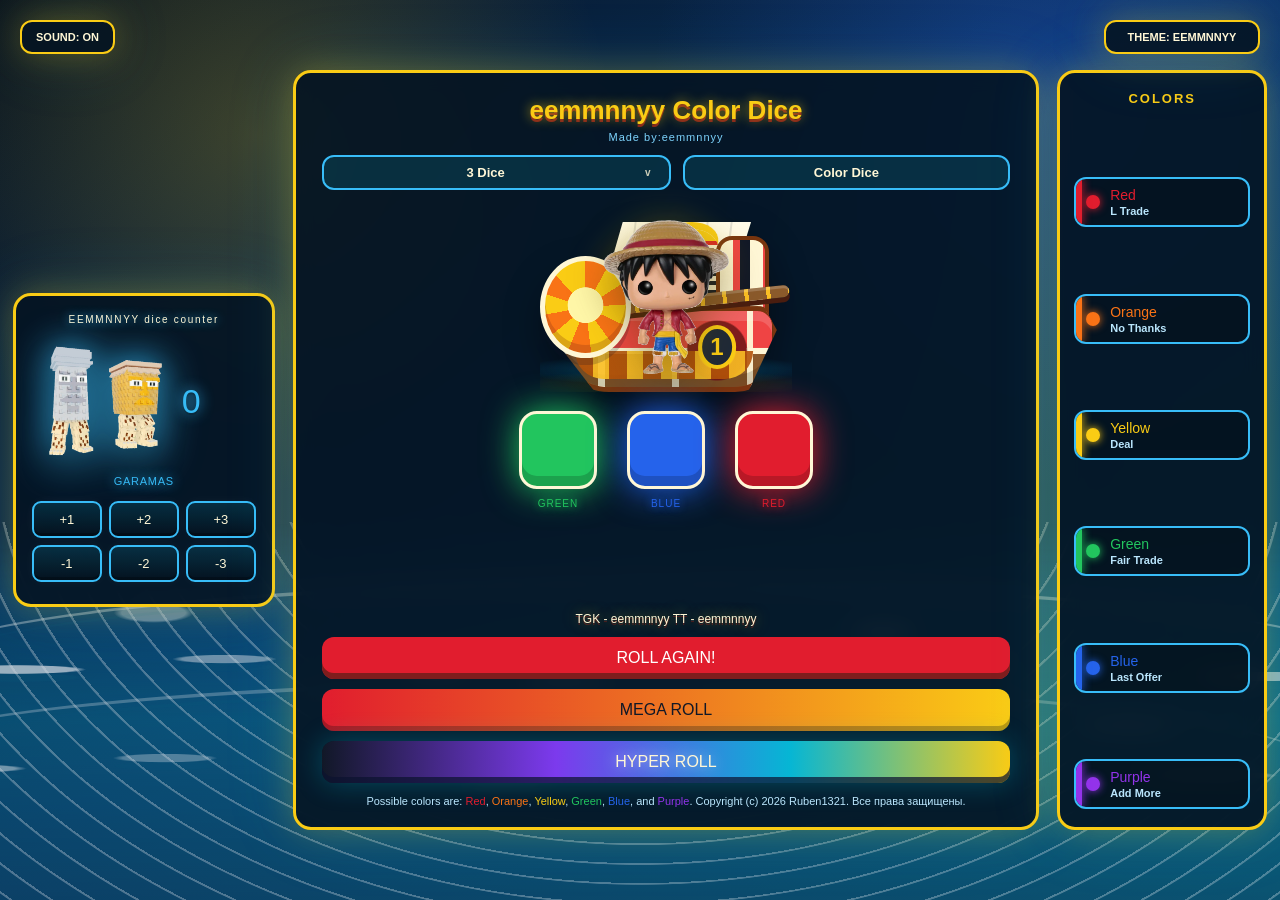
<file: index.html>
<!DOCTYPE html>
<html lang="en">
<head>
    <meta charset="UTF-8">
    <meta name="viewport" content="width=device-width, initial-scale=1.0">
    <title>eemmnnyy Color Dice</title>
    <link rel="stylesheet" href="./Roll Color Dice_files/style.css">
</head>
<body class="onepice-theme">
    <div class="sea-layer"></div>

    <div class="controls-top-left">
        <button class="sound-toggle-btn" id="sound-btn">SOUND: ON</button>
    </div>

    <div class="controls-top-right">
        <div class="info-box theme-badge" id="custom-theme-trigger">
            <span id="selected-theme-text">THEME: EEMMNNYY</span>
            <div class="custom-options-dropdown" id="custom-theme-list">
                <div class="custom-theme-option" data-theme="onepice">eemmnnyy</div>
                <div class="custom-theme-option" data-theme="dark">Dark</div>
                <div class="custom-theme-option" data-theme="meowl">Meowl</div>
                <div class="custom-theme-option" data-theme="strawberry">Strawberry Elephant</div>
                <div class="custom-theme-option" data-theme="horseman">Headless Horseman</div>
            </div>
        </div>
    </div>

    <div class="game-layout">
        <aside class="brainrot-counter-panel" aria-label="Brainrot counter">
            <div class="counter-domain">EEMMNNYY dice counter</div>
            <div class="counter-hero-row">
                <img class="counter-character" id="counter-character" src="./Roll Color Dice_files/garamadundung.png" alt="Garamadundung brainrot">
                <div class="counter-balance" id="brainrot-balance">+0</div>
            </div>
            <div class="counter-name">GARAMAS</div>
            <div class="counter-actions" aria-label="Adjust brainrot balance">
                <button type="button" class="counter-btn" data-counter-change="1">+1</button>
                <button type="button" class="counter-btn" data-counter-change="2">+2</button>
                <button type="button" class="counter-btn" data-counter-change="3">+3</button>
                <button type="button" class="counter-btn" data-counter-change="-1">-1</button>
                <button type="button" class="counter-btn" data-counter-change="-2">-2</button>
                <button type="button" class="counter-btn" data-counter-change="-3">-3</button>
            </div>
        </aside>

        <main class="main-card">
            <h1 class="title">eemmnnyy Color Dice</h1>
            <div class="subtitle">Made by:eemmnnyy</div>

            <div class="info-row">
                <div class="info-box select-container" id="custom-select-trigger">
                    <span id="selected-value-text">3 Dice</span>
                    <div class="custom-options-dropdown" id="custom-options-list">
                        <div class="custom-option" data-value="1">1 Dice</div>
                        <div class="custom-option" data-value="2">2 Dice</div>
                        <div class="custom-option" data-value="3">3 Dice</div>
                        <div class="custom-option" data-value="4">4 Dice</div>
                        <div class="custom-option" data-value="5">5 Dice</div>
                        <div class="custom-option" data-value="6">6 Dice</div>
                    </div>
                </div>
                <div class="info-box">Color Dice</div>
            </div>

            <div class="funko-stage" aria-label="Theme character on ship">
                <div class="pirate-ship" aria-hidden="true">
                    <div class="ship-wave ship-wave-back"></div>
                    <div class="ship-hull"></div>
                    <div class="ship-deck"></div>
                    <div class="ship-mast"></div>
                    <div class="ship-sail"></div>
                    <div class="ship-flag"></div>
                    <div class="ship-wave ship-wave-front"></div>
                </div>
                <div class="funko-figure">
                    <img class="character-image" src="./Roll Color Dice_files/onepice-funko-cutout.png" alt="Onepice Funko Pop">
                    <span class="hat-shine"></span>
                </div>
            </div>

            <div class="dice-container" id="dice-grid"></div>

            <div class="promo-text">TGK - eemmnnyy TT - eemmnnyy</div>

            <button class="btn btn-purple" id="roll-btn">ROLL AGAIN!</button>
            <button class="btn btn-gradient" id="mega-btn">MEGA ROLL</button>
            <button class="btn btn-hyper" id="hyper-btn">HYPER ROLL</button>

            <div class="footer-text">
                Possible colors are:
                <span style="color: #e11d2e;">Red</span>,
                <span style="color: #f97316;">Orange</span>,
                <span style="color: #facc15;">Yellow</span>,
                <span style="color: #22c55e;">Green</span>,
                <span style="color: #2563eb;">Blue</span>, and
                <span style="color: #9333ea;">Purple</span>.
                Copyright (c) 2026 Ruben1321. Все права защищены.
            </div>
        </main>

        <aside class="trade-panel-right">
            <div class="trade-panel-title">COLORS</div>
            <div class="trade-row" style="--row-color: #e11d2e;"><span class="trade-dot"></span><div class="trade-text"><span class="trade-name">Red</span><span class="trade-sub">L Trade</span></div></div>
            <div class="trade-row" style="--row-color: #f97316;"><span class="trade-dot"></span><div class="trade-text"><span class="trade-name">Orange</span><span class="trade-sub">No Thanks</span></div></div>
            <div class="trade-row" style="--row-color: #facc15;"><span class="trade-dot"></span><div class="trade-text"><span class="trade-name">Yellow</span><span class="trade-sub">Deal</span></div></div>
            <div class="trade-row" style="--row-color: #22c55e;"><span class="trade-dot"></span><div class="trade-text"><span class="trade-name">Green</span><span class="trade-sub">Fair Trade</span></div></div>
            <div class="trade-row" style="--row-color: #2563eb;"><span class="trade-dot"></span><div class="trade-text"><span class="trade-name">Blue</span><span class="trade-sub">Last Offer</span></div></div>
            <div class="trade-row" style="--row-color: #9333ea;"><span class="trade-dot"></span><div class="trade-text"><span class="trade-name">Purple</span><span class="trade-sub">Add More</span></div></div>
        </aside>
    </div>

    <section class="voyage-screen" id="voyage-screen" aria-hidden="true">
        <div class="voyage-sky"></div>
        <div class="voyage-water"></div>
        <div class="voyage-ship-wrap" id="voyage-ship">
            <div class="pirate-ship voyage-ship" aria-hidden="true">
                <div class="ship-wave ship-wave-back"></div>
                <div class="ship-hull"></div>
                <div class="ship-deck"></div>
                <div class="ship-mast"></div>
                <div class="ship-sail"></div>
                <div class="ship-flag"></div>
                <div class="ship-wave ship-wave-front"></div>
            </div>
            <div class="funko-figure voyage-funko" id="voyage-funko">
                <img class="character-image" src="./Roll Color Dice_files/onepice-funko-cutout.png" alt="Onepice Funko Pop">
                <span class="hat-shine"></span>
            </div>
        </div>
        <div class="voyage-colors" id="voyage-colors"></div>
    </section>

    <section class="hyper-screen" id="hyper-screen" aria-hidden="true">
        <div class="hyper-stars"></div>
        <div class="hyper-arena" id="hyper-arena">
            <div class="hyper-impact-ring" id="hyper-impact-ring"></div>
            <img class="hyper-fighter hyper-funko" id="hyper-funko" src="./Roll Color Dice_files/hyper-funko.png" alt="Funko fighter">
            <img class="hyper-fighter hyper-dragon" id="hyper-dragon" src="./Roll Color Dice_files/dragon-canneloni.png" alt="Dragon Canneloni">
        </div>
        <div class="hyper-colors" id="hyper-colors"></div>
        <div class="hyper-flash" id="hyper-flash"></div>
    </section>

    <script src="./Roll Color Dice_files/script.js.Без названия"></script>
</body>
</html>
</file>
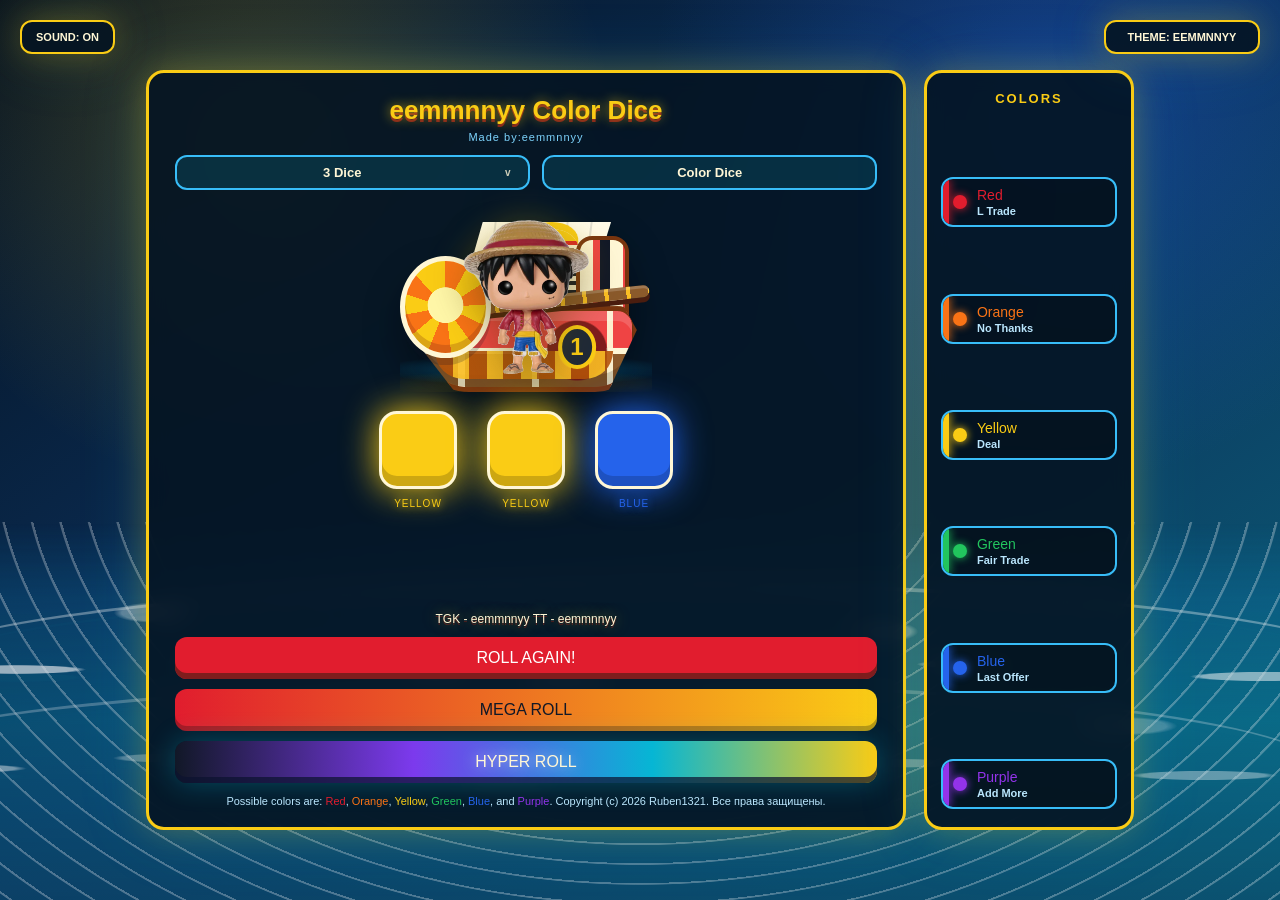
<file: Roll Color Dice.html>
﻿<!DOCTYPE html>
<html lang="en">
<head>
    <meta charset="UTF-8">
    <meta name="viewport" content="width=device-width, initial-scale=1.0">
    <title>eemmnnyy Color Dice</title>
    <link rel="stylesheet" href="./Roll Color Dice_files/style.css">
</head>
<body class="onepice-theme">
    <div class="sea-layer"></div>

    <div class="controls-top-left">
        <button class="sound-toggle-btn" id="sound-btn">SOUND: ON</button>
    </div>

    <div class="controls-top-right">
        <div class="info-box theme-badge" id="custom-theme-trigger">
            <span id="selected-theme-text">THEME: EEMMNNYY</span>
            <div class="custom-options-dropdown" id="custom-theme-list">
                <div class="custom-theme-option" data-theme="onepice">eemmnnyy</div>
                <div class="custom-theme-option" data-theme="dark">Dark</div>
                <div class="custom-theme-option" data-theme="meowl">Meowl</div>
            </div>
        </div>
    </div>

    <div class="game-layout">
        <main class="main-card">
            <h1 class="title">eemmnnyy Color Dice</h1>
            <div class="subtitle">Made by:eemmnnyy</div>

            <div class="info-row">
                <div class="info-box select-container" id="custom-select-trigger">
                    <span id="selected-value-text">3 Dice</span>
                    <div class="custom-options-dropdown" id="custom-options-list">
                        <div class="custom-option" data-value="1">1 Dice</div>
                        <div class="custom-option" data-value="2">2 Dice</div>
                        <div class="custom-option" data-value="3">3 Dice</div>
                        <div class="custom-option" data-value="4">4 Dice</div>
                        <div class="custom-option" data-value="5">5 Dice</div>
                        <div class="custom-option" data-value="6">6 Dice</div>
                    </div>
                </div>
                <div class="info-box">Color Dice</div>
            </div>

            <div class="funko-stage" aria-label="Theme character on ship">
                <div class="pirate-ship" aria-hidden="true">
                    <div class="ship-wave ship-wave-back"></div>
                    <div class="ship-hull"></div>
                    <div class="ship-deck"></div>
                    <div class="ship-mast"></div>
                    <div class="ship-sail"></div>
                    <div class="ship-flag"></div>
                    <div class="ship-wave ship-wave-front"></div>
                </div>
                <div class="funko-figure">
                    <img class="character-image" src="./Roll Color Dice_files/onepice-funko-cutout.png" alt="Onepice Funko Pop">
                    <span class="hat-shine"></span>
                </div>
            </div>

            <div class="dice-container" id="dice-grid"></div>

            <div class="promo-text">TGK - eemmnnyy TT - eemmnnyy</div>

            <button class="btn btn-purple" id="roll-btn">ROLL AGAIN!</button>
            <button class="btn btn-gradient" id="mega-btn">MEGA ROLL</button>
            <button class="btn btn-hyper" id="hyper-btn">HYPER ROLL</button>

            <div class="footer-text">
                Possible colors are:
                <span style="color: #e11d2e;">Red</span>,
                <span style="color: #f97316;">Orange</span>,
                <span style="color: #facc15;">Yellow</span>,
                <span style="color: #22c55e;">Green</span>,
                <span style="color: #2563eb;">Blue</span>, and
                <span style="color: #9333ea;">Purple</span>.
                Copyright (c) 2026 Ruben1321. Все права защищены.
            </div>
        </main>

        <aside class="trade-panel-right">
            <div class="trade-panel-title">COLORS</div>
            <div class="trade-row" style="--row-color: #e11d2e;"><span class="trade-dot"></span><div class="trade-text"><span class="trade-name">Red</span><span class="trade-sub">L Trade</span></div></div>
            <div class="trade-row" style="--row-color: #f97316;"><span class="trade-dot"></span><div class="trade-text"><span class="trade-name">Orange</span><span class="trade-sub">No Thanks</span></div></div>
            <div class="trade-row" style="--row-color: #facc15;"><span class="trade-dot"></span><div class="trade-text"><span class="trade-name">Yellow</span><span class="trade-sub">Deal</span></div></div>
            <div class="trade-row" style="--row-color: #22c55e;"><span class="trade-dot"></span><div class="trade-text"><span class="trade-name">Green</span><span class="trade-sub">Fair Trade</span></div></div>
            <div class="trade-row" style="--row-color: #2563eb;"><span class="trade-dot"></span><div class="trade-text"><span class="trade-name">Blue</span><span class="trade-sub">Last Offer</span></div></div>
            <div class="trade-row" style="--row-color: #9333ea;"><span class="trade-dot"></span><div class="trade-text"><span class="trade-name">Purple</span><span class="trade-sub">Add More</span></div></div>
        </aside>
    </div>

    <section class="voyage-screen" id="voyage-screen" aria-hidden="true">
        <div class="voyage-sky"></div>
        <div class="voyage-water"></div>
        <div class="voyage-ship-wrap" id="voyage-ship">
            <div class="pirate-ship voyage-ship" aria-hidden="true">
                <div class="ship-wave ship-wave-back"></div>
                <div class="ship-hull"></div>
                <div class="ship-deck"></div>
                <div class="ship-mast"></div>
                <div class="ship-sail"></div>
                <div class="ship-flag"></div>
                <div class="ship-wave ship-wave-front"></div>
            </div>
            <div class="funko-figure voyage-funko" id="voyage-funko">
                <img class="character-image" src="./Roll Color Dice_files/onepice-funko-cutout.png" alt="Onepice Funko Pop">
                <span class="hat-shine"></span>
            </div>
        </div>
        <div class="voyage-colors" id="voyage-colors"></div>
    </section>

    <section class="hyper-screen" id="hyper-screen" aria-hidden="true">
        <div class="hyper-stars"></div>
        <div class="hyper-arena" id="hyper-arena">
            <div class="hyper-impact-ring" id="hyper-impact-ring"></div>
            <img class="hyper-fighter hyper-funko" id="hyper-funko" src="./Roll Color Dice_files/hyper-funko.png" alt="Funko fighter">
            <img class="hyper-fighter hyper-dragon" id="hyper-dragon" src="./Roll Color Dice_files/dragon-canneloni.png" alt="Dragon Canneloni">
        </div>
        <div class="hyper-colors" id="hyper-colors"></div>
        <div class="hyper-flash" id="hyper-flash"></div>
    </section>

    <script src="./Roll Color Dice_files/script.js.Без названия"></script>
</body>
</html>
</file>
<file: Roll Color Dice_files/style.css>
.onepice-theme {
    --bg-color: #071a2f;
    --bg-gradient: radial-gradient(circle at 20% 15%, rgba(250, 204, 21, 0.22), transparent 28%), radial-gradient(circle at 82% 10%, rgba(37, 99, 235, 0.32), transparent 30%), linear-gradient(145deg, #04111f 0%, #0c315c 48%, #0b5f76 100%);
    --card-bg: rgba(5, 20, 35, 0.9);
    --card-border: #facc15;
    --text-main: #fff7d6;
    --info-bg: rgba(11, 95, 118, 0.34);
    --info-border: #38bdf8;
    --panel-bg: rgba(5, 20, 35, 0.92);
    --template-bg: #12324e;
    --glow-effect: 0 0 34px rgba(250, 204, 21, 0.28), 0 0 70px rgba(14, 165, 233, 0.16);
    --btn-gradient-effect: linear-gradient(90deg, #e11d2e, #facc15);
}
.dark-theme {
    --bg-color: #020203;
    --bg-gradient: radial-gradient(circle at 18% 16%, rgba(127, 29, 29, 0.26), transparent 26%), radial-gradient(circle at 82% 18%, rgba(80, 7, 36, 0.22), transparent 29%), linear-gradient(145deg, #000000 0%, #100407 48%, #25060b 100%);
    --card-bg: rgba(3, 3, 5, 0.94);
    --card-border: #991b1b;
    --text-main: #f5e6e6;
    --info-bg: rgba(58, 9, 13, 0.52);
    --info-border: #7f1d1d;
    --panel-bg: rgba(5, 5, 6, 0.96);
    --template-bg: #140508;
    --glow-effect: 0 0 34px rgba(153, 27, 27, 0.34), 0 0 78px rgba(0, 0, 0, 0.74);
    --btn-gradient-effect: linear-gradient(90deg, #111111, #7f1d1d 58%, #dc2626);
}
.meowl-theme {
    --bg-color: #32200f;
    --bg-gradient: radial-gradient(circle at 20% 14%, rgba(167, 126, 51, 0.38), transparent 27%), radial-gradient(circle at 78% 12%, rgba(120, 255, 144, 0.22), transparent 28%), linear-gradient(145deg, #2b1a0b 0%, #7a5424 46%, #f1d7bd 100%);
    --card-bg: rgba(48, 31, 15, 0.91);
    --card-border: #d6a446;
    --text-main: #fff3e7;
    --info-bg: rgba(90, 62, 26, 0.52);
    --info-border: #8ef58e;
    --panel-bg: rgba(44, 27, 12, 0.94);
    --template-bg: #6d4a20;
    --glow-effect: 0 0 30px rgba(142, 245, 142, 0.22), 0 0 68px rgba(214, 164, 70, 0.2);
    --btn-gradient-effect: linear-gradient(90deg, #7b531f, #f3d7be 48%, #8ef58e);
}
.strawberry-theme {
    --bg-color: #2b0709;
    --bg-gradient: radial-gradient(circle at 18% 13%, rgba(255, 255, 255, 0.22), transparent 26%), radial-gradient(circle at 76% 16%, rgba(180, 220, 67, 0.34), transparent 27%), linear-gradient(145deg, #2a0609 0%, #8e1e24 48%, #f7d8d8 100%);
    --card-bg: rgba(49, 7, 11, 0.91);
    --card-border: #ff6b73;
    --text-main: #fff5f4;
    --info-bg: rgba(180, 32, 42, 0.45);
    --info-border: #b8df45;
    --panel-bg: rgba(48, 7, 11, 0.94);
    --template-bg: #6f1419;
    --glow-effect: 0 0 32px rgba(255, 107, 115, 0.34), 0 0 70px rgba(184, 223, 69, 0.2);
    --btn-gradient-effect: linear-gradient(90deg, #df3038, #fff4f0 50%, #b8df45);
}
.horseman-theme {
    --bg-color: #0b0b16;
    --bg-gradient: radial-gradient(circle at 18% 14%, rgba(255, 170, 45, 0.34), transparent 27%), radial-gradient(circle at 78% 18%, rgba(75, 61, 145, 0.36), transparent 28%), linear-gradient(145deg, #080914 0%, #221a4e 48%, #5b3823 100%);
    --card-bg: rgba(10, 11, 24, 0.93);
    --card-border: #ffad34;
    --text-main: #fff0d7;
    --info-bg: rgba(52, 45, 105, 0.52);
    --info-border: #7b69d9;
    --panel-bg: rgba(10, 11, 24, 0.94);
    --template-bg: #21194a;
    --glow-effect: 0 0 34px rgba(255, 173, 52, 0.32), 0 0 76px rgba(123, 105, 217, 0.26);
    --btn-gradient-effect: linear-gradient(90deg, #20164b, #7b69d9 48%, #ffad34);
}
* { box-sizing: border-box; }
body {
    margin: 0;
    padding: 0;
    min-height: 100vh;
    font-family: 'Arial Black', Gadget, sans-serif;
    background-color: var(--bg-color);
    background-image: var(--bg-gradient);
    background-attachment: fixed;
    display: flex;
    justify-content: center;
    align-items: center;
    color: var(--text-main);
    overflow-x: hidden;
}
.sea-layer {
    position: fixed;
    inset: auto 0 0;
    height: 42vh;
    pointer-events: none;
    background:
        radial-gradient(ellipse at 12% 24%, rgba(255,255,255,0.42) 0 2%, transparent 2.5%),
        radial-gradient(ellipse at 34% 39%, rgba(255,255,255,0.34) 0 2.4%, transparent 3%),
        radial-gradient(ellipse at 69% 29%, rgba(255,255,255,0.38) 0 2.2%, transparent 2.8%),
        radial-gradient(ellipse at 88% 54%, rgba(255,255,255,0.3) 0 2.5%, transparent 3.2%),
        repeating-radial-gradient(ellipse at 50% -20%, rgba(255,255,255,0.34) 0 2px, transparent 3px 28px),
        linear-gradient(180deg, rgba(56,189,248,0), rgba(14,165,233,0.2) 20%, rgba(8,145,178,0.42) 52%, rgba(12,74,110,0.72) 100%);
    opacity: 0.82;
    z-index: -1;
}
.sea-layer::before,
.sea-layer::after {
    content: '';
    position: absolute;
    left: -8%;
    width: 116%;
    height: 46%;
    border-radius: 50%;
    background:
        radial-gradient(ellipse at 8% 48%, rgba(255,255,255,0.72) 0 3%, transparent 3.6%),
        radial-gradient(ellipse at 22% 42%, rgba(255,255,255,0.5) 0 2.6%, transparent 3.2%),
        radial-gradient(ellipse at 45% 55%, rgba(255,255,255,0.62) 0 3.4%, transparent 4%),
        radial-gradient(ellipse at 72% 45%, rgba(255,255,255,0.55) 0 2.7%, transparent 3.3%),
        radial-gradient(ellipse at 92% 52%, rgba(255,255,255,0.62) 0 3.2%, transparent 3.8%);
    border-top: 4px solid rgba(255,255,255,0.42);
    filter: drop-shadow(0 8px 0 rgba(14,116,144,0.16));
    animation: animeSeaDrift 4.8s ease-in-out infinite;
}
.sea-layer::before {
    top: 16%;
}
.sea-layer::after {
    top: 42%;
    opacity: 0.72;
    transform: translateX(-4%);
    animation-delay: -2.2s;
}
.game-layout { display: flex; gap: 18px; align-items: stretch; max-width: 1320px; width: min(98vw, 1320px); justify-content: center; }
.controls-top-left, .controls-top-right { position: absolute; top: 20px; z-index: 100; }
.controls-top-left { left: 20px; }
.controls-top-right { right: 20px; }
.sound-toggle-btn, #custom-theme-trigger {
    padding: 9px 14px;
    background: var(--card-bg);
    border: 2px solid var(--card-border);
    color: var(--text-main);
    border-radius: 12px;
    cursor: pointer;
    font-weight: bold;
    font-family: inherit;
    box-shadow: var(--glow-effect);
    font-size: 11px;
}
.theme-badge { min-width: 156px; cursor: default; }
#custom-theme-list {
    width: 250px;
    left: auto;
    right: 0;
}
.main-card, .trade-panel-right, .brainrot-counter-panel {
    background: var(--card-bg);
    border: 3px solid var(--card-border);
    border-radius: 18px;
    box-shadow: var(--glow-effect);
    backdrop-filter: blur(10px);
}
.main-card {
    flex: 1 1 660px;
    max-width: 760px;
    min-height: min(760px, calc(100vh - 24px));
    padding: 22px 26px 16px;
    text-align: center;
    display: flex;
    flex-direction: column;
}
.title { font-size: 26px; margin: 0; color: #facc15; text-shadow: 0 0 12px rgba(250,204,21,0.7), 0 3px 0 #7f1d1d; }
.subtitle { font-size: 11px; color: #7dd3fc; margin-top: 5px; letter-spacing: 1px; text-transform: none; }
.info-row { display: flex; gap: 12px; margin: 12px 0; }
.info-box {
    flex: 1;
    background: var(--info-bg);
    border: 2px solid var(--info-border);
    border-radius: 12px;
    padding: 8px 14px;
    font-size: 13px;
    font-weight: 900;
    display: flex;
    align-items: center;
    justify-content: center;
    position: relative;
}
.select-container { cursor: pointer; user-select: none; padding-right: 35px; }
.select-container::after { content: 'v'; font-size: 10px; position: absolute; right: 18px; opacity: 0.8; transition: transform 0.2s ease; }
.select-container.dropdown-open::after { transform: rotate(180deg); }
.custom-options-dropdown {
    display: none;
    position: absolute;
    top: calc(100% + 8px);
    left: 0;
    width: 100%;
    background: #071a2f;
    border: 2px solid var(--card-border);
    border-radius: 16px;
    box-shadow: var(--glow-effect), 0 10px 25px rgba(0,0,0,0.5);
    overflow: hidden;
    z-index: 999;
}
.custom-options-dropdown.show-menu { display: block; animation: dropdownFadeIn 0.18s ease forwards; }
#custom-options-list {
    width: min(360px, 82vw);
    grid-template-columns: repeat(3, minmax(0, 1fr));
    left: 50%;
    transform: translateX(-50%);
}
#custom-options-list.show-menu {
    display: grid;
    animation: dropdownFadeInWide 0.18s ease forwards;
}
@keyframes dropdownFadeIn { from { opacity: 0; transform: translateY(-5px); } to { opacity: 1; transform: translateY(0); } }
@keyframes dropdownFadeInWide { from { opacity: 0; transform: translateX(-50%) translateY(-5px); } to { opacity: 1; transform: translateX(-50%) translateY(0); } }
.custom-option, .custom-theme-option { padding: 12px 10px; color: var(--text-main); text-align: center; cursor: pointer; }
.custom-option:hover, .custom-theme-option:hover { background: #0ea5e9; color: #04111f; }
.funko-stage {
    display: flex;
    justify-content: center;
    align-items: flex-end;
    position: relative;
    margin: 2px 0 4px;
    min-height: 188px;
    overflow: visible;
}
.pirate-ship {
    position: absolute;
    bottom: 0;
    width: min(252px, 72vw);
    height: 170px;
    overflow: hidden;
    transform-origin: 50% 85%;
    animation: shipRock 3.8s ease-in-out infinite;
    filter: drop-shadow(0 18px 18px rgba(0,0,0,0.38));
}
.pirate-ship::before {
    content: '';
    position: absolute;
    left: 0;
    bottom: 34px;
    width: 32%;
    height: 54%;
    border-radius: 50%;
    background:
        radial-gradient(circle at 50% 48%, #fff7a8 0 28%, transparent 29%),
        conic-gradient(from 0deg, #f97316 0 8%, #facc15 8% 16%, #f97316 16% 24%, #facc15 24% 32%, #f97316 32% 40%, #facc15 40% 48%, #f97316 48% 56%, #facc15 56% 64%, #f97316 64% 72%, #facc15 72% 80%, #f97316 80% 88%, #facc15 88% 100%);
    border: 5px solid #fff7d6;
    box-shadow: inset 0 -8px 0 rgba(124,45,18,0.25), 0 7px 0 rgba(15,23,42,0.2);
    z-index: 5;
}
.pirate-ship::after {
    content: '';
    position: absolute;
    right: 9%;
    bottom: 70px;
    width: 18%;
    height: 46%;
    border-radius: 16px 16px 8px 8px;
    background:
        linear-gradient(90deg, transparent 44%, #111827 44% 56%, transparent 56%),
        repeating-linear-gradient(90deg, #fff7d6 0 13px, #ef4444 13px 23px, #111827 23px 30px);
    border: 4px solid #78350f;
    box-shadow: inset 0 -10px 0 rgba(0,0,0,0.18);
    z-index: 2;
}
.ship-deck {
    position: absolute;
    left: 50%;
    bottom: 84px;
    width: 86%;
    height: 12px;
    transform: translateX(-43%) rotate(-6deg);
    background: repeating-linear-gradient(90deg, #8b5a2b 0 18px, #fbbf24 18px 22px);
    border-radius: 999px;
    box-shadow: 0 5px 0 #4a1d0f, inset 0 3px 0 rgba(255,255,255,0.18);
    z-index: 4;
}
.ship-hull {
    position: absolute;
    left: 50%;
    bottom: 0;
    width: 88%;
    height: 86px;
    transform: translateX(-50%);
    background:
        radial-gradient(circle at 74% 52%, #facc15 0 11%, #7f1d1d 12% 18%, transparent 19%),
        repeating-linear-gradient(90deg, transparent 0 18%, rgba(255,247,214,0.95) 18% 21%, transparent 21% 35%),
        linear-gradient(180deg, #ef4444 0 48%, #fff7d6 49% 56%, #8b5a2b 57% 100%);
    clip-path: polygon(3% 2%, 94% 0, 100% 28%, 87% 100%, 18% 100%, 0 40%);
    border: 5px solid #78350f;
    border-radius: 20px 20px 42px 54px;
    box-shadow: inset 0 10px 0 rgba(255,255,255,0.16), inset 0 -12px 0 rgba(0,0,0,0.16);
    z-index: 3;
}
.ship-hull::before {
    content: '';
    position: absolute;
    left: 7%;
    right: 9%;
    bottom: 8px;
    height: 28px;
    border-radius: 0 0 34px 34px;
    background: repeating-linear-gradient(90deg, #b45309 0 18px, #fbbf24 18px 34px);
    opacity: 0.9;
}
.ship-hull::after {
    content: '1';
    position: absolute;
    right: 17%;
    bottom: 18px;
    width: 30px;
    height: 36px;
    display: grid;
    place-items: center;
    color: #facc15;
    font: 700 24px/1 Arial, sans-serif;
    background: #1f2937;
    border: 4px solid #facc15;
    border-radius: 50%;
}
.ship-mast {
    position: absolute;
    left: 50%;
    bottom: 72px;
    width: 12px;
    height: 118px;
    transform: translateX(-50%);
    background: linear-gradient(180deg, #5c3418, #2f1608);
    border-radius: 8px;
    z-index: 1;
}
.ship-sail {
    position: absolute;
    left: 50%;
    bottom: 76px;
    width: 150px;
    height: 112px;
    transform: translateX(-40%) skewX(-7deg);
    background:
        linear-gradient(90deg, rgba(17,24,39,0.12) 0 2px, transparent 2px 24px),
        linear-gradient(180deg, #fffdf0, #fef3c7);
    background-size: 24px 100%, 100% 100%;
    clip-path: polygon(10% 0, 94% 13%, 82% 100%, 0 82%);
    box-shadow: inset 0 0 0 4px rgba(120,53,15,0.32);
    z-index: 2;
}
.ship-sail::before {
    content: '';
    position: absolute;
    left: 34%;
    top: 22%;
    width: 40%;
    height: 38%;
    border-radius: 50%;
    background:
        radial-gradient(circle at 31% 42%, #111827 0 11%, transparent 12%),
        radial-gradient(circle at 69% 42%, #111827 0 11%, transparent 12%),
        radial-gradient(circle at 50% 65%, #111827 0 7%, transparent 8%),
        linear-gradient(#facc15 0 28%, #dc2626 28% 39%, #fff7d6 39%);
    box-shadow: 0 -8px 0 -1px #facc15;
}
.ship-sail::after {
    content: '';
    position: absolute;
    left: 28%;
    top: 61%;
    width: 52%;
    height: 4px;
    background: #111827;
    border-radius: 999px;
    box-shadow: 0 9px 0 #111827, 0 18px 0 #111827;
}
.ship-flag {
    position: absolute;
    left: 50%;
    bottom: 178px;
    width: 54px;
    height: 28px;
    transform: translateX(10px);
    background: linear-gradient(90deg, #111827, #0f172a);
    clip-path: polygon(0 0, 100% 15%, 80% 50%, 100% 85%, 0 100%);
    box-shadow: 0 0 14px rgba(0,0,0,0.3);
    z-index: 5;
}
.ship-flag::after {
    content: 'X';
    position: absolute;
    inset: 0;
    display: grid;
    place-items: center;
    color: #facc15;
    font-size: 16px;
    font-family: Arial, sans-serif;
}
.ship-wave {
    position: absolute;
    left: 50%;
    width: 120%;
    transform: translateX(-50%);
    border-radius: 50%;
    filter: blur(0.2px);
    opacity: 0.9;
}
.ship-wave-back {
    bottom: 6px;
    height: 32px;
    background: radial-gradient(ellipse at center, rgba(14,165,233,0.48), rgba(14,165,233,0) 70%);
    animation: waveDrift 2.8s ease-in-out infinite;
}
.ship-wave-front {
    bottom: -6px;
    height: 28px;
    background: radial-gradient(ellipse at center, rgba(250,204,21,0.18), rgba(250,204,21,0) 72%);
    animation: waveDrift 2.8s ease-in-out infinite reverse;
}
.funko-figure {
    position: relative;
    width: min(154px, 42vw);
    --funko-reaction-color: #facc15;
    filter: drop-shadow(0 18px 20px rgba(0,0,0,0.35)) drop-shadow(0 0 18px rgba(250,204,21,0.24));
    transform-origin: 50% 86%;
    margin-bottom: 18px;
    animation: funkoShipIdle 3.8s ease-in-out infinite;
}
.funko-stage.mega-departing .pirate-ship {
    animation: mainShipSailAway 1.25s cubic-bezier(0.18, 0.74, 0.22, 1) forwards;
}
.funko-stage.mega-departing .funko-figure {
    animation: funkoBoardShip 1.25s cubic-bezier(0.18, 0.74, 0.22, 1) forwards;
}
.funko-figure::after {
    content: '';
    position: absolute;
    left: 50%;
    bottom: 2%;
    width: 88%;
    height: 18%;
    border-radius: 50%;
    background: radial-gradient(ellipse, var(--funko-reaction-color), transparent 68%);
    opacity: 0;
    transform: translateX(-50%) scale(0.65);
    filter: blur(10px);
    pointer-events: none;
}
.funko-figure.funko-react {
    animation: funkoResultPop 0.82s cubic-bezier(0.2, 1.5, 0.35, 1), funkoShipIdle 3.8s ease-in-out 0.82s infinite;
    filter: drop-shadow(0 18px 20px rgba(0,0,0,0.35)) drop-shadow(0 0 24px var(--funko-reaction-color));
}
.funko-figure.funko-react::after {
    animation: funkoColorWave 0.82s ease-out;
}
.funko-figure.funko-treasure {
    animation: funkoTreasureJump 1.1s cubic-bezier(0.2, 1.5, 0.35, 1), funkoShipIdle 3.8s ease-in-out 1.1s infinite;
    filter: drop-shadow(0 20px 22px rgba(0,0,0,0.38)) drop-shadow(0 0 34px #facc15);
}
.funko-figure.funko-treasure::after {
    animation: funkoTreasureWave 1.1s ease-out;
}
.funko-figure.funko-casting {
    animation: funkoColorCast 0.58s cubic-bezier(0.2, 1.35, 0.35, 1), funkoShipIdle 3.8s ease-in-out 0.58s infinite;
}
.funko-figure img {
    display: block;
    width: 100%;
    height: auto;
    user-select: none;
    pointer-events: none;
}
.hat-shine {
    position: absolute;
    left: 14%;
    top: 4%;
    width: 72%;
    height: 22%;
    border-radius: 50%;
    overflow: hidden;
    pointer-events: none;
    transform: rotate(-2deg);
}
.hat-shine::before {
    content: '';
    position: absolute;
    top: -35%;
    left: -55%;
    width: 26%;
    height: 170%;
    background: linear-gradient(90deg, transparent, rgba(255,255,255,0.78), transparent);
    filter: blur(3px);
    transform: skewX(-22deg);
    animation: hatShineSweep 5.4s ease-in-out infinite;
}
@keyframes shipRock {
    0%, 100% { transform: translateY(0) rotate(-2deg); }
    25% { transform: translateY(-5px) rotate(2deg); }
    50% { transform: translateY(2px) rotate(3deg); }
    75% { transform: translateY(6px) rotate(-1deg); }
}
@keyframes waveDrift {
    0%, 100% { transform: translateX(-50%) scaleX(1); opacity: 0.72; }
    50% { transform: translateX(-50%) scaleX(1.08); opacity: 1; }
}
@keyframes funkoShipIdle {
    0%, 100% { transform: translateY(0) rotate(-1.2deg); }
    25% { transform: translateY(-7px) rotate(1deg); }
    50% { transform: translateY(-3px) rotate(1.4deg); }
    75% { transform: translateY(5px) rotate(-0.8deg); }
}
@keyframes hatShineSweep {
    0%, 42% { left: -55%; opacity: 0; }
    50% { opacity: 0.85; }
    62% { left: 125%; opacity: 0; }
    100% { left: 125%; opacity: 0; }
}
@keyframes funkoResultPop {
    0% { transform: translateY(0) rotate(-1deg) scale(1); }
    28% { transform: translateY(-16px) rotate(4deg) scale(1.08); }
    58% { transform: translateY(2px) rotate(-3deg) scale(0.98); }
    100% { transform: translateY(0) rotate(-1.2deg) scale(1); }
}
@keyframes funkoColorWave {
    0% { opacity: 0.75; transform: translateX(-50%) scale(0.45); }
    100% { opacity: 0; transform: translateX(-50%) scale(1.35); }
}
@keyframes funkoTreasureJump {
    0% { transform: translateY(0) rotate(-1deg) scale(1); }
    22% { transform: translateY(-24px) rotate(-7deg) scale(1.12); }
    44% { transform: translateY(-8px) rotate(7deg) scale(1.06); }
    68% { transform: translateY(4px) rotate(-3deg) scale(0.98); }
    100% { transform: translateY(0) rotate(-1.2deg) scale(1); }
}
@keyframes funkoTreasureWave {
    0% { opacity: 0.92; transform: translateX(-50%) scale(0.55); }
    55% { opacity: 0.7; transform: translateX(-50%) scale(1.15); }
    100% { opacity: 0; transform: translateX(-50%) scale(1.7); }
}
@keyframes funkoColorCast {
    0% { transform: translateY(0) rotate(-1.2deg) scale(1); }
    38% { transform: translateY(-8px) rotate(3deg) scale(1.04); }
    64% { transform: translateY(-2px) rotate(-2deg) scale(1.02); }
    100% { transform: translateY(0) rotate(-1.2deg) scale(1); }
}
@keyframes mainShipSailAway {
    0% { transform: translateX(0) translateY(0) rotate(-2deg); opacity: 1; }
    28% { transform: translateX(-22px) translateY(5px) rotate(-3deg); opacity: 1; }
    100% { transform: translateX(-125vw) translateY(-10px) rotate(-6deg); opacity: 0.96; }
}
@keyframes funkoBoardShip {
    0% { transform: translateY(0) rotate(-1.2deg) scale(1); opacity: 1; }
    24% { transform: translateY(38px) rotate(0deg) scale(0.94); opacity: 1; }
    100% { transform: translateX(-125vw) translateY(24px) rotate(-6deg) scale(0.92); opacity: 0.96; }
}
.color-orb {
    position: fixed;
    width: 18px;
    height: 18px;
    border-radius: 50%;
    background: radial-gradient(circle at 35% 30%, #ffffff, var(--orb-color) 42%, rgba(255,255,255,0) 72%);
    box-shadow: 0 0 14px var(--orb-color), 0 0 32px var(--orb-color);
    pointer-events: none;
    z-index: 1000;
}
.color-orb::after {
    content: '';
    position: absolute;
    inset: -9px;
    border-radius: 50%;
    border: 2px solid var(--orb-color);
    opacity: 0.4;
}
@keyframes colorOrbInsert {
    0% {
        opacity: 0;
        transform: translate(0, 0) scale(0.35);
    }
    16% {
        opacity: 1;
        transform: translate(calc(var(--orb-x) * 0.12), calc(var(--orb-y) * -0.12 - 28px)) scale(1.12);
    }
    72% {
        opacity: 1;
        transform: translate(calc(var(--orb-x) * 0.82), calc(var(--orb-y) * 0.82 - 22px)) scale(0.9);
    }
    100% {
        opacity: 0;
        transform: translate(var(--orb-x), var(--orb-y)) scale(1.55);
    }
}
.voyage-screen {
    position: fixed;
    inset: 0;
    display: none;
    place-items: center;
    overflow: hidden;
    background:
        radial-gradient(circle at 70% 18%, rgba(250,204,21,0.35), transparent 13%),
        linear-gradient(180deg, #38bdf8 0%, #0f766e 52%, #0b315c 100%);
    z-index: 1200;
}
.voyage-screen::before {
    content: '';
    position: absolute;
    inset: 0;
    pointer-events: none;
    background:
        radial-gradient(circle at 50% 24%, rgba(255,255,255,0.08), transparent 26%),
        radial-gradient(circle at 50% 45%, rgba(0,0,0,0), rgba(0,0,0,0.52) 72%);
    opacity: 0;
    z-index: 3;
}
.voyage-screen.show {
    display: grid;
    animation: voyageFadeIn 0.28s ease forwards;
}
.voyage-screen.show::before {
    animation: voyageSuspenseDim 1.35s ease-in-out forwards;
}
.voyage-screen.hide {
    animation: voyageFadeOut 0.42s ease forwards;
}
.voyage-sky {
    position: absolute;
    inset: 0 0 42%;
    background:
        radial-gradient(circle at 18% 28%, rgba(255,255,255,0.88) 0 3%, transparent 3.5%),
        radial-gradient(circle at 24% 31%, rgba(255,255,255,0.82) 0 4%, transparent 4.5%),
        radial-gradient(circle at 78% 22%, rgba(255,255,255,0.55) 0 5%, transparent 5.5%);
    opacity: 0.8;
}
.voyage-water {
    position: absolute;
    inset: 48% -10% -6%;
    background:
        radial-gradient(ellipse at 8% 20%, rgba(255,255,255,0.72) 0 2%, transparent 2.5%),
        radial-gradient(ellipse at 34% 38%, rgba(255,255,255,0.58) 0 2.5%, transparent 3%),
        radial-gradient(ellipse at 62% 24%, rgba(255,255,255,0.65) 0 2%, transparent 2.6%),
        radial-gradient(ellipse at 86% 47%, rgba(255,255,255,0.5) 0 2.4%, transparent 3%),
        repeating-radial-gradient(ellipse at 50% -16%, rgba(255,255,255,0.36) 0 2px, transparent 3px 32px),
        repeating-linear-gradient(170deg, rgba(255,255,255,0.24) 0 3px, transparent 3px 42px),
        linear-gradient(180deg, #38bdf8 0%, #0891b2 42%, #075985 72%, #082f49 100%);
    animation: voyageWaterMove 2.8s linear infinite;
}
.voyage-water::before,
.voyage-water::after {
    content: '';
    position: absolute;
    left: -8%;
    width: 116%;
    height: 38%;
    border-radius: 50%;
    background:
        radial-gradient(ellipse at 10% 50%, rgba(255,255,255,0.9) 0 3.2%, transparent 3.9%),
        radial-gradient(ellipse at 29% 42%, rgba(255,255,255,0.62) 0 2.7%, transparent 3.4%),
        radial-gradient(ellipse at 51% 58%, rgba(255,255,255,0.78) 0 3.4%, transparent 4%),
        radial-gradient(ellipse at 77% 46%, rgba(255,255,255,0.66) 0 2.8%, transparent 3.5%),
        radial-gradient(ellipse at 95% 56%, rgba(255,255,255,0.76) 0 3.2%, transparent 3.9%);
    border-top: 5px solid rgba(255,255,255,0.5);
    filter: drop-shadow(0 9px 0 rgba(8,145,178,0.18));
    animation: animeSeaDrift 4.4s ease-in-out infinite;
}
.voyage-water::before {
    top: 9%;
}
.voyage-water::after {
    top: 37%;
    opacity: 0.72;
    animation-delay: -2s;
}
.voyage-ship-wrap {
    position: relative;
    width: min(560px, 92vw);
    height: 560px;
    transform: translateX(-120vw);
    animation: shipSailIn 1.3s cubic-bezier(0.16, 0.9, 0.28, 1) forwards, shipVoyageBob 3.6s ease-in-out 1.3s infinite;
    z-index: 2;
}
.voyage-screen.show .voyage-ship-wrap {
    animation: shipSailIn 1.3s cubic-bezier(0.16, 0.9, 0.28, 1) forwards, voyageCameraPush 1.55s ease-in-out 1.3s forwards, shipVoyageBob 3.6s ease-in-out 2.85s infinite;
}
.voyage-ship-wrap.collecting .voyage-funko {
    animation: voyageFunkoCast 1.04s cubic-bezier(0.2, 1.4, 0.35, 1), voyageFunkoIdle 3.8s ease-in-out 1.04s infinite;
}
.voyage-ship {
    bottom: 62px;
    left: 0;
    width: 100%;
    height: 325px;
    overflow: hidden;
}
.voyage-ship .ship-deck {
    bottom: 112px;
}
.voyage-ship .ship-hull {
    height: 112px;
}
.voyage-ship .ship-mast {
    bottom: 112px;
    height: 190px;
}
.voyage-ship .ship-sail {
    bottom: 128px;
    width: 240px;
    height: 178px;
    transform: translateX(-58%) skewX(-7deg);
}
.voyage-ship .ship-flag {
    bottom: 288px;
}
.voyage-ship::after {
    bottom: 98px;
}
.voyage-funko {
    position: absolute;
    left: 50%;
    bottom: 176px;
    width: min(300px, 46vw);
    transform: translateX(-50%);
    transform-origin: 50% 92%;
    margin: 0;
    animation: voyageFunkoIdle 3.8s ease-in-out infinite;
}
.voyage-colors {
    position: absolute;
    left: 50%;
    top: clamp(54px, 8vh, 82px);
    bottom: auto;
    display: flex;
    flex-wrap: wrap;
    justify-content: center;
    gap: 18px;
    width: min(860px, 94vw);
    transform: translateX(-50%);
    z-index: 6;
}
.voyage-token {
    width: 112px;
    height: 112px;
    border-radius: 24px;
    display: grid;
    place-items: center;
    color: #fff7d6;
    font-size: 16px;
    border: 6px solid rgba(255,255,255,0.82);
    background:
        linear-gradient(135deg, rgba(255,255,255,0.34), rgba(255,255,255,0) 42%),
        var(--token-color);
    box-shadow: inset 0 -16px 0 rgba(0,0,0,0.2), 0 0 44px var(--token-color), 0 0 0 7px rgba(255,255,255,0.14);
    opacity: 0;
    transform: translateY(-36px) scale(0.45) rotate(-12deg);
    animation: skyTokenPop 1.18s cubic-bezier(0.14, 1.35, 0.28, 1) forwards;
}
.voyage-token::after {
    content: '';
    position: absolute;
    inset: -14px;
    border-radius: 28px;
    border: 3px solid var(--token-color);
    opacity: 0;
    animation: tokenSkyRing 1.35s ease-out forwards;
}
.voyage-beam {
    position: absolute;
    left: 50%;
    top: 32%;
    width: 28px;
    height: 250px;
    border-radius: 999px;
    background: linear-gradient(180deg, rgba(255,255,255,0), var(--beam-color), rgba(255,255,255,0.82), var(--beam-color), rgba(255,255,255,0));
    box-shadow: 0 0 26px var(--beam-color), 0 0 60px var(--beam-color);
    opacity: 0;
    pointer-events: none;
    transform: translateX(-50%) translateY(120px) rotate(var(--beam-angle));
    transform-origin: 50% 100%;
    z-index: 5;
    animation: voyageColorBeam 1.1s ease-out forwards;
}
.voyage-beam::before,
.voyage-beam::after {
    content: '';
    position: absolute;
    left: 50%;
    top: 12%;
    width: 90px;
    height: 90px;
    border-radius: 50%;
    background: radial-gradient(circle, rgba(255,255,255,0.95), var(--beam-color) 42%, transparent 70%);
    transform: translate(-50%, -50%) scale(0.4);
    animation: voyageBeamSpark 1.1s ease-out forwards;
}
.voyage-beam::after {
    top: 52%;
    width: 56px;
    height: 56px;
    animation-delay: 0.08s;
}
.hyper-screen {
    position: fixed;
    inset: 0;
    display: none;
    overflow: hidden;
    background:
        radial-gradient(circle at 50% 48%, rgba(250,204,21,0.16), transparent 10%),
        radial-gradient(circle at 75% 28%, rgba(6,182,212,0.18), transparent 18%),
        radial-gradient(circle at 22% 22%, rgba(124,58,237,0.2), transparent 20%),
        linear-gradient(145deg, #02030a 0%, #10102b 44%, #26081f 100%);
    z-index: 1300;
}
.hyper-screen.show {
    display: block;
    animation: hyperFadeIn 0.24s ease forwards;
}
.hyper-screen.hide {
    animation: hyperFadeOut 0.46s ease forwards;
}
.hyper-stars,
.hyper-stars::before,
.hyper-stars::after {
    position: absolute;
    inset: 0;
    content: '';
    pointer-events: none;
}
.hyper-stars {
    background:
        radial-gradient(circle at 8% 18%, #ffffff 0 1px, transparent 2px),
        radial-gradient(circle at 18% 72%, #facc15 0 1px, transparent 2px),
        radial-gradient(circle at 34% 28%, #7dd3fc 0 1px, transparent 2px),
        radial-gradient(circle at 58% 16%, #ffffff 0 1px, transparent 2px),
        radial-gradient(circle at 86% 70%, #f9a8d4 0 1px, transparent 2px),
        radial-gradient(circle at 92% 32%, #ffffff 0 1px, transparent 2px);
    opacity: 0.95;
    animation: hyperStarDrift 8s linear infinite;
}
.hyper-stars::before {
    background:
        repeating-linear-gradient(115deg, transparent 0 28px, rgba(56,189,248,0.13) 29px 31px, transparent 32px 86px),
        radial-gradient(ellipse at 50% 50%, transparent 0 24%, rgba(0,0,0,0.58) 76%);
    opacity: 0.8;
}
.hyper-stars::after {
    background:
        radial-gradient(ellipse at 50% 50%, rgba(250,204,21,0.16), transparent 28%),
        conic-gradient(from 90deg at 50% 52%, transparent, rgba(124,58,237,0.28), transparent, rgba(6,182,212,0.22), transparent);
    mix-blend-mode: screen;
    animation: hyperVortexSpin 9s linear infinite;
}
.hyper-arena {
    position: absolute;
    left: 50%;
    top: 50%;
    width: min(1040px, 100vw);
    height: min(620px, 72vh);
    transform: translate(-50%, -48%);
    --hyper-color: #facc15;
    z-index: 3;
}
.hyper-arena::before {
    content: '';
    position: absolute;
    left: 50%;
    bottom: 8%;
    width: min(780px, 92vw);
    height: 42px;
    border-radius: 50%;
    transform: translateX(-50%);
    background: radial-gradient(ellipse, rgba(250,204,21,0.26), rgba(6,182,212,0.18) 45%, transparent 72%);
    filter: blur(4px);
    animation: arenaPulse 1.8s ease-in-out infinite;
}
.hyper-fighter {
    position: absolute;
    user-select: none;
    pointer-events: none;
    z-index: 4;
}
.hyper-funko {
    left: clamp(16px, 10vw, 110px);
    bottom: clamp(50px, 9vh, 78px);
    width: min(220px, 30vw);
    filter: drop-shadow(0 24px 20px rgba(0,0,0,0.48)) drop-shadow(0 0 22px rgba(250,204,21,0.38));
    transform-origin: 52% 88%;
    animation: hyperFunkoEnter 0.92s cubic-bezier(0.16, 0.86, 0.22, 1) forwards, hyperFunkoIdle 2.4s ease-in-out 0.92s infinite;
}
.hyper-dragon {
    right: clamp(-8px, 5vw, 80px);
    bottom: clamp(78px, 12vh, 118px);
    width: min(440px, 52vw);
    filter: drop-shadow(0 24px 20px rgba(0,0,0,0.58)) drop-shadow(0 0 34px rgba(250,204,21,0.34));
    transform-origin: 60% 72%;
    animation: hyperDragonEnter 0.9s cubic-bezier(0.16, 0.86, 0.22, 1) forwards, hyperDragonIdle 2s ease-in-out 0.9s infinite;
}
.hyper-impact-ring {
    position: absolute;
    left: 53%;
    top: 49%;
    width: 76px;
    height: 76px;
    border-radius: 50%;
    border: 6px solid var(--impact-color);
    opacity: 0;
    transform: translate(-50%, -50%) scale(0.2);
    box-shadow: 0 0 34px var(--impact-color), inset 0 0 24px var(--impact-color);
    z-index: 6;
    pointer-events: none;
}
.hyper-arena.hit-impact {
    animation: hyperCameraShake 0.46s ease-out;
}
.hyper-arena.hit-impact .hyper-funko {
    animation: hyperPunch 0.68s cubic-bezier(0.22, 0.82, 0.24, 1) forwards;
}
.hyper-arena.hit-impact .hyper-dragon {
    animation: dragonHit 0.68s cubic-bezier(0.22, 0.82, 0.24, 1) forwards;
}
.hyper-arena.hit-impact .hyper-impact-ring {
    animation: hyperImpactRing 0.58s ease-out forwards;
}
.hyper-arena.super-charging .hyper-funko {
    animation: hyperCharge 0.72s ease-in-out forwards;
    filter: drop-shadow(0 24px 20px rgba(0,0,0,0.48)) drop-shadow(0 0 44px #facc15) drop-shadow(0 0 72px #06b6d4);
}
.hyper-arena.super-charging::after {
    content: '';
    position: absolute;
    left: 26%;
    top: 38%;
    width: 190px;
    height: 190px;
    border-radius: 50%;
    background: radial-gradient(circle, rgba(255,255,255,0.95), rgba(250,204,21,0.55) 25%, rgba(6,182,212,0.22) 52%, transparent 72%);
    filter: blur(2px);
    transform: scale(0.2);
    animation: hyperChargeOrb 0.62s ease-out forwards;
    z-index: 2;
}
.hyper-arena.super-impact {
    animation: hyperSuperShake 0.82s ease-out;
}
.hyper-arena.super-impact .hyper-funko {
    animation: hyperSuperPunch 1.02s cubic-bezier(0.18, 0.84, 0.2, 1) forwards;
}
.hyper-arena.super-impact .hyper-dragon {
    animation: dragonBlastAway 1.18s cubic-bezier(0.16, 0.78, 0.22, 1) forwards;
}
.hyper-arena.super-impact .hyper-impact-ring {
    animation: hyperSuperRing 0.94s ease-out forwards;
}
.hyper-arena.returning-home .hyper-funko {
    animation: hyperReturnHome 1.02s cubic-bezier(0.2, 0.72, 0.26, 1) forwards;
}
.hyper-colors {
    position: absolute;
    left: 50%;
    top: clamp(28px, 6vh, 58px);
    display: flex;
    justify-content: center;
    flex-wrap: wrap;
    gap: 14px;
    width: min(880px, 94vw);
    transform: translateX(-50%);
    z-index: 8;
}
.hyper-token {
    position: relative;
    width: 106px;
    height: 106px;
    display: grid;
    place-items: center;
    border-radius: 20px;
    border: 5px solid rgba(255,255,255,0.9);
    color: #fff7d6;
    font-size: 15px;
    background:
        linear-gradient(135deg, rgba(255,255,255,0.38), transparent 45%),
        var(--token-color);
    box-shadow: inset 0 -14px 0 rgba(0,0,0,0.2), 0 0 38px var(--token-color), 0 0 0 6px rgba(255,255,255,0.12);
    opacity: 0;
    transform: translateY(54px) scale(0.38) rotate(-18deg);
    animation: hyperTokenDrop 0.72s cubic-bezier(0.12, 1.38, 0.22, 1) forwards;
}
.hyper-token::after {
    content: '';
    position: absolute;
    inset: -13px;
    border-radius: 24px;
    border: 3px solid var(--token-color);
    animation: hyperTokenRing 0.8s ease-out forwards;
}
.hyper-burst {
    position: absolute;
    width: 120px;
    height: 120px;
    border-radius: 50%;
    background: radial-gradient(circle, #ffffff, var(--burst-color) 28%, rgba(255,255,255,0) 72%);
    box-shadow: 0 0 46px var(--burst-color), 0 0 92px var(--burst-color);
    transform: translate(-50%, -50%) scale(0.18);
    pointer-events: none;
    opacity: 0;
    z-index: 5;
    animation: hyperBurst 0.72s ease-out forwards;
}
.hyper-flash {
    position: absolute;
    inset: 0;
    pointer-events: none;
    background: radial-gradient(circle at 52% 48%, rgba(255,255,255,0.88), rgba(250,204,21,0.22) 22%, transparent 56%);
    opacity: 0;
    z-index: 7;
}
.hyper-arena.super-impact ~ .hyper-flash {
    animation: hyperWhiteFlash 0.9s ease-out forwards;
}
@keyframes hyperFadeIn {
    from { opacity: 0; }
    to { opacity: 1; }
}
@keyframes hyperFadeOut {
    from { opacity: 1; }
    to { opacity: 0; }
}
@keyframes hyperStarDrift {
    from { transform: translateY(0); }
    to { transform: translateY(36px); }
}
@keyframes hyperVortexSpin {
    from { transform: rotate(0deg) scale(1.1); }
    to { transform: rotate(360deg) scale(1.1); }
}
@keyframes arenaPulse {
    0%, 100% { opacity: 0.62; transform: translateX(-50%) scaleX(0.96); }
    50% { opacity: 1; transform: translateX(-50%) scaleX(1.06); }
}
@keyframes hyperFunkoEnter {
    from { transform: translateX(-70vw) translateY(40px) rotate(-14deg) scale(0.76); opacity: 0; }
    to { transform: translateX(0) translateY(0) rotate(0deg) scale(1); opacity: 1; }
}
@keyframes hyperDragonEnter {
    from { transform: translateX(70vw) translateY(-24px) rotate(9deg) scale(0.72); opacity: 0; }
    to { transform: translateX(0) translateY(0) rotate(0deg) scale(1); opacity: 1; }
}
@keyframes hyperFunkoIdle {
    0%, 100% { transform: translateY(0) rotate(-1deg); }
    50% { transform: translateY(-10px) rotate(1.2deg); }
}
@keyframes hyperDragonIdle {
    0%, 100% { transform: translateY(0) rotate(0deg); }
    50% { transform: translateY(-16px) rotate(-1.8deg); }
}
@keyframes hyperPunch {
    0% { transform: translateX(0) translateY(0) rotate(0deg) scale(1); }
    38% { transform: translateX(18vw) translateY(-10px) rotate(5deg) scale(1.04); }
    62% { transform: translateX(16vw) translateY(-5px) rotate(-3deg) scale(1.02); }
    100% { transform: translateX(0) translateY(0) rotate(0deg) scale(1); }
}
@keyframes dragonHit {
    0% { transform: translateX(0) rotate(0deg) scale(1); filter: drop-shadow(0 24px 20px rgba(0,0,0,0.58)); }
    46% { transform: translateX(20px) rotate(2.5deg) scale(0.99); filter: drop-shadow(0 24px 20px rgba(0,0,0,0.58)) drop-shadow(0 0 42px var(--hyper-color)); }
    100% { transform: translateX(0) rotate(0deg) scale(1); }
}
@keyframes hyperImpactRing {
    0% { opacity: 0.95; transform: translate(-50%, -50%) scale(0.18); }
    100% { opacity: 0; transform: translate(-50%, -50%) scale(2.7); }
}
@keyframes hyperCameraShake {
    0%, 100% { transform: translate(-50%, -48%); }
    22% { transform: translate(calc(-50% - 4px), calc(-48% + 2px)); }
    46% { transform: translate(calc(-50% + 5px), calc(-48% - 2px)); }
    70% { transform: translate(calc(-50% - 2px), calc(-48% + 1px)); }
}
@keyframes hyperCharge {
    0% { transform: translateX(0) translateY(0) rotate(0deg) scale(1); }
    100% { transform: translateX(6vw) translateY(-24px) rotate(-5deg) scale(1.08); }
}
@keyframes hyperChargeOrb {
    0% { opacity: 0; transform: scale(0.15) rotate(0deg); }
    100% { opacity: 1; transform: scale(1) rotate(180deg); }
}
@keyframes hyperSuperPunch {
    0% { transform: translateX(6vw) translateY(-24px) rotate(-5deg) scale(1.08); }
    46% { transform: translateX(28vw) translateY(-14px) rotate(9deg) scale(1.14); }
    100% { transform: translateX(14vw) translateY(0) rotate(0deg) scale(1.04); }
}
@keyframes dragonBlastAway {
    0% { transform: translateX(0) translateY(0) rotate(0deg) scale(1); opacity: 1; }
    36% { transform: translateX(44px) translateY(-22px) rotate(7deg) scale(1.02); opacity: 1; }
    100% { transform: translateX(92vw) translateY(-46vh) rotate(34deg) scale(0.72); opacity: 0.9; }
}
@keyframes hyperSuperRing {
    0% { opacity: 1; transform: translate(-50%, -50%) scale(0.12); border-width: 10px; }
    100% { opacity: 0; transform: translate(-50%, -50%) scale(6.2); border-width: 2px; }
}
@keyframes hyperSuperShake {
    0%, 100% { transform: translate(-50%, -48%); }
    12% { transform: translate(calc(-50% + 9px), calc(-48% - 5px)); }
    26% { transform: translate(calc(-50% - 10px), calc(-48% + 5px)); }
    42% { transform: translate(calc(-50% + 7px), calc(-48% + 2px)); }
    58% { transform: translate(calc(-50% - 6px), calc(-48% - 3px)); }
    74% { transform: translate(calc(-50% + 4px), calc(-48% + 2px)); }
}
@keyframes hyperReturnHome {
    0% { transform: translateX(14vw) translateY(0) rotate(0deg) scale(1.04); opacity: 1; }
    100% { transform: translateX(-95vw) translateY(14vh) rotate(-10deg) scale(0.88); opacity: 0; }
}
@keyframes hyperTokenDrop {
    0% { opacity: 0; transform: translateY(54px) scale(0.38) rotate(-18deg); filter: blur(3px); }
    68% { opacity: 1; transform: translateY(-8px) scale(1.14) rotate(7deg); filter: blur(0); }
    100% { opacity: 1; transform: translateY(0) scale(1) rotate(0deg); }
}
@keyframes hyperTokenRing {
    0% { opacity: 0.9; transform: scale(0.65); }
    100% { opacity: 0; transform: scale(1.5); }
}
@keyframes hyperBurst {
    0% { opacity: 0; transform: translate(-50%, -50%) scale(0.18); }
    28% { opacity: 1; }
    100% { opacity: 0; transform: translate(-50%, -50%) scale(2.4); }
}
@keyframes hyperWhiteFlash {
    0% { opacity: 0; }
    16% { opacity: 1; }
    100% { opacity: 0; }
}
@keyframes voyageFadeIn {
    from { opacity: 0; }
    to { opacity: 1; }
}
@keyframes voyageFadeOut {
    from { opacity: 1; }
    to { opacity: 0; }
}
@keyframes voyageSuspenseDim {
    0% { opacity: 0; }
    38% { opacity: 0.68; }
    100% { opacity: 0.5; }
}
@keyframes voyageWaterMove {
    from { background-position: 0 0, 0 0; }
    to { background-position: 120px 0, 0 0; }
}
@keyframes shipSailIn {
    0% { transform: translateX(-120vw) rotate(-5deg); }
    72% { transform: translateX(4vw) rotate(2deg); }
    100% { transform: translateX(0) rotate(0deg); }
}
@keyframes shipVoyageBob {
    0%, 100% { transform: translateX(0) translateY(0) rotate(-1deg); }
    50% { transform: translateX(0) translateY(10px) rotate(1.5deg); }
}
@keyframes voyageCameraPush {
    0% { transform: translateX(0) translateY(0) rotate(0deg) scale(1); }
    62% { transform: translateX(0) translateY(6px) rotate(0deg) scale(1.08); }
    100% { transform: translateX(0) translateY(0) rotate(-1deg) scale(1.04); }
}
@keyframes voyageFunkoGrab {
    0% { transform: translateX(-50%) translateY(0) rotate(0deg) scale(1); }
    38% { transform: translateX(-50%) translateY(-26px) rotate(3deg) scale(1.08); }
    100% { transform: translateX(-50%) translateY(0) rotate(0deg) scale(1); }
}
@keyframes voyageFunkoCast {
    0% { transform: translateX(-50%) translateY(0) rotate(0deg) scale(1); filter: drop-shadow(0 18px 20px rgba(0,0,0,0.35)); }
    26% { transform: translateX(-50%) translateY(-18px) rotate(-5deg) scale(1.06); }
    52% { transform: translateX(-50%) translateY(-8px) rotate(7deg) scale(1.08); filter: drop-shadow(0 18px 20px rgba(0,0,0,0.35)) drop-shadow(0 0 34px var(--cast-color, #facc15)); }
    100% { transform: translateX(-50%) translateY(0) rotate(0deg) scale(1); filter: drop-shadow(0 18px 20px rgba(0,0,0,0.35)); }
}
@keyframes voyageFunkoIdle {
    0%, 100% { transform: translateX(-50%) translateY(0) rotate(0deg); }
    25% { transform: translateX(-50%) translateY(-7px) rotate(0.7deg); }
    50% { transform: translateX(-50%) translateY(-3px) rotate(0deg); }
    75% { transform: translateX(-50%) translateY(5px) rotate(-0.7deg); }
}
@keyframes skyTokenPop {
    0% { opacity: 0; transform: translateY(130px) scale(0.25) rotate(-18deg); filter: brightness(0.45) blur(4px); }
    34% { opacity: 0.28; transform: translateY(68px) scale(0.58) rotate(-9deg); filter: brightness(0.7) blur(2px); }
    72% { opacity: 1; transform: translateY(-8px) scale(1.16) rotate(6deg); filter: brightness(1.15) blur(0); }
    100% { opacity: 1; transform: translateY(0) scale(1) rotate(0deg); }
}
@keyframes tokenSkyRing {
    0% { opacity: 0.85; transform: scale(0.72); }
    100% { opacity: 0; transform: scale(1.55); }
}
@keyframes voyageColorBeam {
    0% { opacity: 0; transform: translateX(-50%) translateY(160px) rotate(var(--beam-angle)) scaleY(0.12); }
    34% { opacity: 1; }
    100% { opacity: 0; transform: translateX(-50%) translateY(-32px) rotate(var(--beam-angle)) scaleY(1); }
}
@keyframes voyageBeamSpark {
    0% { opacity: 0; transform: translate(-50%, -50%) scale(0.25); }
    42% { opacity: 0.95; transform: translate(-50%, -50%) scale(1); }
    100% { opacity: 0; transform: translate(-50%, -50%) scale(1.55); }
}
.dice-container { display: flex; justify-content: center; align-items: center; gap: 12px; margin: 12px 0 14px; min-height: 104px; width: 100%; flex-wrap: nowrap; }
.dice-wrapper { display: flex; flex-direction: column; align-items: center; gap: 9px; flex: 1 1 82px; min-width: 62px; max-width: 96px; }
.dice {
    width: clamp(58px, 7vw, 78px);
    height: clamp(58px, 7vw, 78px);
    max-width: 100%;
    aspect-ratio: 1 / 1;
    border-radius: 18px;
    border: 3px solid #fff7d6;
    box-shadow: inset 0 -10px 0 rgba(0,0,0,0.18);
    display: flex;
    align-items: center;
    justify-content: center;
    font-size: 28px;
    font-weight: bold;
    color: #ffffff;
    text-shadow: 0 2px 5px rgba(0,0,0,0.3);
}
.dice-glow-active { box-shadow: inset 0 -10px 0 rgba(0,0,0,0.18), 0 0 35px var(--dice-glow-color); }
.dice-normal { animation: smoothScaleIn 0.35s cubic-bezier(0.34, 1.56, 0.64, 1) forwards; }
@keyframes smoothScaleIn { from { transform: scale(0.6); opacity: 0; } to { transform: scale(1); opacity: 1; } }
.dice-mega-template { animation: templateScaleIn 0.35s ease-out forwards; background-color: var(--template-bg); }
@keyframes templateScaleIn { from { transform: scale(0.7); opacity: 0; } to { transform: scale(1); opacity: 1; } }
.dice-reveal { animation: megaPulse 0.3s cubic-bezier(0.175, 0.885, 0.32, 1.1) both; }
@keyframes megaPulse { 50% { transform: scale(1.08); } }
.shake-dice { animation: fastShake 0.1s infinite linear; }
@keyframes fastShake { 0%,100% { transform: translate(1px,-2px) rotate(-1deg); } 50% { transform: translate(-1px,2px) rotate(1deg); } }
.dice-label { font-size: 10px; text-align: center; letter-spacing: 1px; text-transform: uppercase; text-shadow: 0 0 8px var(--dice-glow-color); }
.btn { width: 100%; padding: 12px; font-size: 16px; font-family: inherit; border: 0; border-radius: 12px; color: white; cursor: pointer; margin-bottom: 10px; box-shadow: inset 0 -5px 0 rgba(0,0,0,0.25); transition: transform 0.1s, opacity 0.2s; }
.btn:active { transform: scale(0.97); }
.btn:disabled { opacity: 0.5; cursor: not-allowed; transform: none; box-shadow: none; }
.btn-purple { background: #e11d2e; box-shadow: inset 0 -6px 0 #7f1d1d; }
.btn-gradient { background: var(--btn-gradient-effect); color: #111827; }
.btn-hyper {
    color: #fff7d6;
    background: linear-gradient(90deg, #111827 0%, #7c3aed 34%, #06b6d4 68%, #facc15 100%);
    box-shadow: inset 0 -6px 0 rgba(12, 18, 48, 0.72), 0 0 28px rgba(6,182,212,0.32);
    text-shadow: 0 0 14px rgba(255,255,255,0.7);
}
.promo-text, .footer-text { font-size: 11px; color: #bae6fd; line-height: 1.6; }
.promo-text {
    font-size: 12px;
    color: #fff7d6;
    line-height: 1.35;
    text-shadow: 0 0 14px rgba(250,204,21,0.55), 0 2px 0 rgba(127,29,29,0.55);
    margin: auto 0 10px;
}
.brainrot-counter-panel {
    width: 262px;
    padding: 18px 16px;
    display: flex;
    flex-direction: column;
    justify-content: flex-start;
    text-align: center;
    align-self: center;
    min-height: 314px;
    overflow: hidden;
}
.counter-domain {
    font-size: 10px;
    letter-spacing: 1.7px;
    color: var(--text-main);
    text-shadow: 0 0 10px var(--info-border);
    margin-bottom: 8px;
}
.counter-hero-row {
    display: grid;
    grid-template-columns: 1fr auto;
    align-items: center;
    gap: 8px;
    min-height: 136px;
}
.counter-character {
    width: 142px;
    max-height: 150px;
    object-fit: contain;
    justify-self: end;
    filter: drop-shadow(0 14px 14px rgba(0,0,0,0.38)) drop-shadow(0 0 18px var(--info-border));
    animation: counterCharacterBounce 2.2s ease-in-out infinite;
}
.counter-character.counter-pop {
    animation: counterPop 0.5s cubic-bezier(0.2, 1.35, 0.32, 1), counterCharacterBounce 2.2s ease-in-out 0.5s infinite;
}
.counter-balance {
    min-width: 78px;
    color: var(--info-border);
    font-size: 34px;
    line-height: 1;
    text-align: left;
    text-shadow: 0 0 14px var(--info-border), 0 2px 0 rgba(0,0,0,0.42);
}
.counter-balance.negative { color: #ef4444; text-shadow: 0 0 14px rgba(239,68,68,0.72), 0 2px 0 rgba(0,0,0,0.42); }
.counter-name {
    color: var(--info-border);
    font-size: 11px;
    letter-spacing: 0.7px;
    margin: 6px 0 14px;
    text-shadow: 0 0 12px var(--info-border);
}
.counter-actions {
    display: grid;
    grid-template-columns: repeat(3, 1fr);
    gap: 7px;
}
.counter-btn {
    border: 2px solid var(--info-border);
    border-radius: 9px;
    background: linear-gradient(180deg, var(--info-bg), rgba(0,0,0,0.22));
    color: var(--text-main);
    font-family: inherit;
    font-size: 13px;
    padding: 9px 0;
    cursor: pointer;
    box-shadow: inset 0 -3px 0 rgba(0,0,0,0.24), 0 0 12px rgba(255,255,255,0.04);
}
.counter-btn:active { transform: translateY(1px) scale(0.98); }
@keyframes counterCharacterBounce {
    0%, 100% { transform: translateY(0) rotate(-1deg); }
    45% { transform: translateY(-8px) rotate(1.4deg) scale(1.03); }
    70% { transform: translateY(2px) rotate(-0.6deg); }
}
@keyframes counterPop {
    0% { transform: translateY(0) scale(1) rotate(-1deg); }
    45% { transform: translateY(-14px) scale(1.12) rotate(3deg); }
    100% { transform: translateY(0) scale(1) rotate(-1deg); }
}
.trade-panel-right { width: 210px; padding: 18px 14px; display: flex; flex-direction: column; justify-content: space-between; }
.trade-panel-title { font-size: 13px; color: #facc15; letter-spacing: 2px; text-align: center; font-weight: bold; margin-bottom: 5px; }
.trade-row { display: flex; align-items: center; gap: 10px; background: rgba(0,0,0,0.24); border: 2px solid var(--info-border); padding: 8px 10px; border-radius: 12px; position: relative; overflow: hidden; }
.trade-row::before { content: ''; position: absolute; left: 0; top: 0; bottom: 0; width: 6px; background: var(--row-color); box-shadow: 0 0 10px var(--row-color); }
.trade-dot { width: 14px; height: 14px; background-color: var(--row-color); border-radius: 50%; box-shadow: 0 0 8px var(--row-color); }
.trade-text { display: flex; flex-direction: column; align-items: flex-start; }
.trade-name { font-size: 14px; color: var(--row-color); }
.trade-sub { font-size: 11px; color: #bae6fd; font-family: sans-serif; font-weight: bold; margin-top: 2px; }
.confetti { position: fixed; width: 12px; height: 12px; z-index: 999; border-radius: 3px; pointer-events: none; }
@keyframes confettiFall { from { transform: translateY(-10px) rotate(0deg); opacity: 1; } to { transform: translateY(105vh) rotate(720deg); opacity: 0; } }
@keyframes animeSeaDrift {
    0%, 100% { transform: translateX(0) translateY(0) scaleX(1); }
    50% { transform: translateX(5%) translateY(6px) scaleX(1.04); }
}
.dark-theme .sea-layer {
    background:
        radial-gradient(ellipse at 12% 24%, rgba(220,38,38,0.26) 0 2%, transparent 2.5%),
        radial-gradient(ellipse at 34% 39%, rgba(127,29,29,0.3) 0 2.4%, transparent 3%),
        radial-gradient(ellipse at 69% 29%, rgba(185,28,28,0.26) 0 2.2%, transparent 2.8%),
        repeating-radial-gradient(ellipse at 50% -20%, rgba(185,28,28,0.25) 0 2px, transparent 3px 28px),
        linear-gradient(180deg, rgba(30,0,0,0), rgba(69,10,10,0.45) 28%, rgba(127,29,29,0.72) 62%, rgba(18,18,18,0.94) 100%);
    opacity: 0.9;
}
.dark-theme .sea-layer::before,
.dark-theme .sea-layer::after {
    background:
        radial-gradient(ellipse at 8% 48%, rgba(239,68,68,0.45) 0 3%, transparent 3.6%),
        radial-gradient(ellipse at 45% 55%, rgba(153,27,27,0.48) 0 3.4%, transparent 4%),
        radial-gradient(ellipse at 92% 52%, rgba(220,38,38,0.36) 0 3.2%, transparent 3.8%);
    border-top-color: rgba(127,29,29,0.72);
    filter: drop-shadow(0 8px 0 rgba(0,0,0,0.34));
}
.dark-theme .title,
.dark-theme .trade-panel-title {
    color: #ef4444;
    text-shadow: 0 0 16px rgba(239,68,68,0.75), 0 3px 0 #000000;
}
.dark-theme .subtitle,
.dark-theme .promo-text,
.dark-theme .footer-text,
.dark-theme .trade-sub {
    color: #fca5a5;
}
.dark-theme .voyage-screen {
    background:
        radial-gradient(circle at 72% 18%, rgba(127,29,29,0.3), transparent 15%),
        linear-gradient(180deg, #050505 0%, #1f0508 42%, #050000 100%);
}
.dark-theme .voyage-water {
    background:
        radial-gradient(ellipse at 8% 20%, rgba(248,113,113,0.42) 0 2%, transparent 2.5%),
        radial-gradient(ellipse at 62% 24%, rgba(153,27,27,0.5) 0 2%, transparent 2.6%),
        repeating-radial-gradient(ellipse at 50% -16%, rgba(220,38,38,0.24) 0 2px, transparent 3px 32px),
        repeating-linear-gradient(170deg, rgba(127,29,29,0.3) 0 3px, transparent 3px 42px),
        linear-gradient(180deg, #450a0a 0%, #7f1d1d 44%, #1f0505 100%);
}
.dark-theme .voyage-water::before,
.dark-theme .voyage-water::after {
    background:
        radial-gradient(ellipse at 10% 50%, rgba(248,113,113,0.52) 0 3.2%, transparent 3.9%),
        radial-gradient(ellipse at 51% 58%, rgba(127,29,29,0.62) 0 3.4%, transparent 4%),
        radial-gradient(ellipse at 95% 56%, rgba(220,38,38,0.48) 0 3.2%, transparent 3.9%);
    border-top-color: rgba(248,113,113,0.32);
    filter: drop-shadow(0 9px 0 rgba(0,0,0,0.32));
}
.dark-theme .ship-sail {
    background:
        linear-gradient(90deg, rgba(0,0,0,0.22) 0 2px, transparent 2px 24px),
        linear-gradient(180deg, #2b1114, #090909);
    box-shadow: inset 0 0 0 4px rgba(153,27,27,0.5);
}
.dark-theme .ship-hull {
    background:
        radial-gradient(circle at 74% 52%, #ef4444 0 11%, #050505 12% 18%, transparent 19%),
        repeating-linear-gradient(90deg, transparent 0 18%, rgba(248,113,113,0.45) 18% 21%, transparent 21% 35%),
        linear-gradient(180deg, #111111 0 48%, #7f1d1d 49% 56%, #1f0808 57% 100%);
    border-color: #050505;
}
.meowl-theme .sea-layer {
    background:
        radial-gradient(ellipse at 12% 24%, rgba(255,243,231,0.48) 0 2%, transparent 2.5%),
        radial-gradient(ellipse at 34% 39%, rgba(142,245,142,0.36) 0 2.4%, transparent 3%),
        repeating-radial-gradient(ellipse at 50% -20%, rgba(255,243,231,0.34) 0 2px, transparent 3px 28px),
        linear-gradient(180deg, rgba(241,215,189,0), rgba(214,164,70,0.32) 24%, rgba(122,84,36,0.58) 58%, rgba(52,34,16,0.82) 100%);
}
.meowl-theme .title,
.meowl-theme .trade-panel-title {
    color: #8ef58e;
    text-shadow: 0 0 13px rgba(142,245,142,0.72), 0 3px 0 #5b3a16;
}
.meowl-theme .subtitle,
.meowl-theme .promo-text,
.meowl-theme .footer-text,
.meowl-theme .trade-sub {
    color: #ffe5cf;
}
.meowl-theme .custom-option:hover,
.meowl-theme .custom-theme-option:hover {
    background: #8ef58e;
    color: #2b1a0b;
}
.meowl-theme .btn-gradient {
    color: #2b1a0b;
}
.meowl-theme .ship-hull {
    background:
        radial-gradient(circle at 74% 52%, #8ef58e 0 11%, #5b3a16 12% 18%, transparent 19%),
        repeating-linear-gradient(90deg, transparent 0 18%, rgba(255,243,231,0.82) 18% 21%, transparent 21% 35%),
        linear-gradient(180deg, #a77e33 0 48%, #ffe5cf 49% 56%, #5b3a16 57% 100%);
    border-color: #4d3216;
}
.meowl-theme .ship-deck,
.meowl-theme .ship-hull::before {
    background: repeating-linear-gradient(90deg, #6f4a1e 0 18px, #d6a446 18px 34px);
}
.meowl-theme .ship-sail {
    background:
        linear-gradient(90deg, rgba(91,58,22,0.12) 0 2px, transparent 2px 24px),
        linear-gradient(180deg, #fff3e7, #e4ba8f);
}
.meowl-theme .ship-sail::before {
    background:
        radial-gradient(circle at 31% 42%, #1f2937 0 11%, transparent 12%),
        radial-gradient(circle at 69% 42%, #1f2937 0 11%, transparent 12%),
        radial-gradient(circle at 50% 65%, #1f2937 0 7%, transparent 8%),
        linear-gradient(#8ef58e 0 28%, #d6a446 28% 39%, #fff3e7 39%);
    box-shadow: 0 -8px 0 -1px #d6a446;
}
.meowl-theme .ship-flag {
    background: linear-gradient(90deg, #5b3a16, #8a6327);
}
.meowl-theme .ship-flag::after {
    content: 'M';
    color: #8ef58e;
}
.meowl-theme .funko-figure {
    width: min(156px, 44vw);
    filter: drop-shadow(0 18px 18px rgba(0,0,0,0.32)) drop-shadow(0 0 18px rgba(142,245,142,0.28));
}
.meowl-theme .hyper-funko {
    width: min(190px, 28vw);
    filter: drop-shadow(0 24px 20px rgba(0,0,0,0.48)) drop-shadow(0 0 26px rgba(142,245,142,0.46));
}
.meowl-theme .voyage-funko {
    width: min(250px, 42vw);
    bottom: 170px;
}
.meowl-theme .hat-shine {
    display: none;
}
.meowl-theme .voyage-screen {
    background:
        radial-gradient(circle at 68% 18%, rgba(142,245,142,0.22), transparent 14%),
        linear-gradient(180deg, #f1d7bd 0%, #a77e33 52%, #3a250f 100%);
}
.meowl-theme .voyage-water {
    background:
        radial-gradient(ellipse at 8% 20%, rgba(255,243,231,0.75) 0 2%, transparent 2.5%),
        radial-gradient(ellipse at 62% 24%, rgba(142,245,142,0.42) 0 2%, transparent 2.6%),
        repeating-radial-gradient(ellipse at 50% -16%, rgba(255,243,231,0.36) 0 2px, transparent 3px 32px),
        repeating-linear-gradient(170deg, rgba(214,164,70,0.28) 0 3px, transparent 3px 42px),
        linear-gradient(180deg, #d6a446 0%, #7a5424 52%, #3a250f 100%);
}
.strawberry-theme .sea-layer {
    background:
        radial-gradient(ellipse at 12% 24%, rgba(255,255,255,0.48) 0 2%, transparent 2.5%),
        radial-gradient(ellipse at 34% 39%, rgba(184,223,69,0.38) 0 2.4%, transparent 3%),
        repeating-radial-gradient(ellipse at 50% -20%, rgba(255,244,240,0.35) 0 2px, transparent 3px 28px),
        linear-gradient(180deg, rgba(255,107,115,0), rgba(223,48,56,0.34) 24%, rgba(119,20,27,0.62) 58%, rgba(43,7,9,0.86) 100%);
}
.strawberry-theme .title,
.strawberry-theme .trade-panel-title {
    color: #b8df45;
    text-shadow: 0 0 14px rgba(184,223,69,0.75), 0 3px 0 #7d161d;
}
.strawberry-theme .subtitle,
.strawberry-theme .promo-text,
.strawberry-theme .footer-text,
.strawberry-theme .trade-sub {
    color: #ffe8e6;
}
.strawberry-theme .custom-option:hover,
.strawberry-theme .custom-theme-option:hover {
    background: #b8df45;
    color: #2b0709;
}
.strawberry-theme .btn-gradient {
    color: #2b0709;
}
.strawberry-theme .ship-hull {
    background:
        radial-gradient(circle at 74% 52%, #b8df45 0 11%, #fff4f0 12% 18%, transparent 19%),
        repeating-linear-gradient(90deg, transparent 0 18%, rgba(255,244,240,0.72) 18% 21%, transparent 21% 35%),
        linear-gradient(180deg, #df3038 0 48%, #fff4f0 49% 56%, #7d161d 57% 100%);
    border-color: #5b0f14;
}
.strawberry-theme .ship-deck,
.strawberry-theme .ship-hull::before {
    background: repeating-linear-gradient(90deg, #7d161d 0 18px, #ff6b73 18px 34px);
}
.strawberry-theme .ship-sail {
    background:
        linear-gradient(90deg, rgba(125,22,29,0.14) 0 2px, transparent 2px 24px),
        linear-gradient(180deg, #fff4f0, #ffd0cf);
}
.strawberry-theme .ship-sail::before {
    background:
        radial-gradient(circle at 31% 42%, #111827 0 11%, transparent 12%),
        radial-gradient(circle at 69% 42%, #111827 0 11%, transparent 12%),
        radial-gradient(circle at 50% 65%, #111827 0 7%, transparent 8%),
        linear-gradient(#b8df45 0 28%, #ff6b73 28% 39%, #fff4f0 39%);
    box-shadow: 0 -8px 0 -1px #b8df45;
}
.strawberry-theme .ship-flag {
    background: linear-gradient(90deg, #b8df45, #7fa52b);
}
.strawberry-theme .ship-flag::after {
    content: 'S';
    color: #df3038;
}
.strawberry-theme .funko-figure {
    width: min(182px, 46vw);
    filter: drop-shadow(0 18px 18px rgba(0,0,0,0.34)) drop-shadow(0 0 20px rgba(184,223,69,0.3));
}
.strawberry-theme .hyper-funko {
    width: min(230px, 31vw);
    filter: drop-shadow(0 24px 20px rgba(0,0,0,0.48)) drop-shadow(0 0 28px rgba(255,107,115,0.42));
}
.strawberry-theme .voyage-funko {
    width: min(270px, 43vw);
    bottom: 160px;
}
.strawberry-theme .hat-shine {
    display: none;
}
.strawberry-theme .voyage-screen {
    background:
        radial-gradient(circle at 68% 18%, rgba(184,223,69,0.24), transparent 14%),
        linear-gradient(180deg, #fff4f0 0%, #df3038 52%, #2b0709 100%);
}
.strawberry-theme .voyage-water {
    background:
        radial-gradient(ellipse at 8% 20%, rgba(255,244,240,0.74) 0 2%, transparent 2.5%),
        radial-gradient(ellipse at 62% 24%, rgba(184,223,69,0.44) 0 2%, transparent 2.6%),
        repeating-radial-gradient(ellipse at 50% -16%, rgba(255,244,240,0.34) 0 2px, transparent 3px 32px),
        repeating-linear-gradient(170deg, rgba(255,107,115,0.28) 0 3px, transparent 3px 42px),
        linear-gradient(180deg, #ff6b73 0%, #8e1e24 52%, #2b0709 100%);
}
.horseman-theme .sea-layer {
    background:
        radial-gradient(ellipse at 12% 24%, rgba(255,173,52,0.38) 0 2%, transparent 2.5%),
        radial-gradient(ellipse at 34% 39%, rgba(123,105,217,0.4) 0 2.4%, transparent 3%),
        repeating-radial-gradient(ellipse at 50% -20%, rgba(255,173,52,0.24) 0 2px, transparent 3px 28px),
        linear-gradient(180deg, rgba(11,11,22,0), rgba(34,26,78,0.48) 24%, rgba(91,56,35,0.6) 58%, rgba(8,9,20,0.9) 100%);
}
.horseman-theme .title,
.horseman-theme .trade-panel-title {
    color: #ffad34;
    text-shadow: 0 0 16px rgba(255,173,52,0.78), 0 3px 0 #21194a;
}
.horseman-theme .subtitle,
.horseman-theme .promo-text,
.horseman-theme .footer-text,
.horseman-theme .trade-sub {
    color: #d9d3ff;
}
.horseman-theme .custom-option:hover,
.horseman-theme .custom-theme-option:hover {
    background: #ffad34;
    color: #080914;
}
.horseman-theme .ship-hull {
    background:
        radial-gradient(circle at 74% 52%, #ffad34 0 11%, #21194a 12% 18%, transparent 19%),
        repeating-linear-gradient(90deg, transparent 0 18%, rgba(123,105,217,0.58) 18% 21%, transparent 21% 35%),
        linear-gradient(180deg, #2a245e 0 48%, #ffad34 49% 56%, #2b1b12 57% 100%);
    border-color: #080914;
}
.horseman-theme .ship-deck,
.horseman-theme .ship-hull::before {
    background: repeating-linear-gradient(90deg, #2b1b12 0 18px, #7b69d9 18px 34px);
}
.horseman-theme .ship-sail {
    background:
        linear-gradient(90deg, rgba(255,173,52,0.18) 0 2px, transparent 2px 24px),
        linear-gradient(180deg, #241a55, #090914);
    box-shadow: inset 0 0 0 4px rgba(255,173,52,0.42);
}
.horseman-theme .ship-sail::before {
    background:
        radial-gradient(circle at 31% 42%, #ffad34 0 11%, transparent 12%),
        radial-gradient(circle at 69% 42%, #ffad34 0 11%, transparent 12%),
        radial-gradient(circle at 50% 66%, #ffad34 0 8%, transparent 9%),
        linear-gradient(#7b69d9 0 28%, #342d69 28% 39%, #0b0b16 39%);
    box-shadow: 0 -8px 0 -1px #ffad34;
}
.horseman-theme .ship-flag {
    background: linear-gradient(90deg, #1a143c, #7b69d9);
}
.horseman-theme .ship-flag::after {
    content: 'H';
    color: #ffad34;
}
.horseman-theme .funko-figure {
    width: min(184px, 48vw);
    filter: drop-shadow(0 18px 18px rgba(0,0,0,0.4)) drop-shadow(0 0 24px rgba(255,173,52,0.34));
}
.horseman-theme .hyper-funko {
    width: min(255px, 34vw);
    filter: drop-shadow(0 24px 20px rgba(0,0,0,0.56)) drop-shadow(0 0 32px rgba(255,173,52,0.46));
}
.horseman-theme .voyage-funko {
    width: min(290px, 45vw);
    bottom: 158px;
}
.horseman-theme .hat-shine {
    display: none;
}
.horseman-theme .voyage-screen {
    background:
        radial-gradient(circle at 68% 18%, rgba(255,173,52,0.25), transparent 14%),
        linear-gradient(180deg, #221a4e 0%, #5b3823 54%, #080914 100%);
}
.horseman-theme .voyage-water {
    background:
        radial-gradient(ellipse at 8% 20%, rgba(255,173,52,0.52) 0 2%, transparent 2.5%),
        radial-gradient(ellipse at 62% 24%, rgba(123,105,217,0.48) 0 2%, transparent 2.6%),
        repeating-radial-gradient(ellipse at 50% -16%, rgba(255,173,52,0.22) 0 2px, transparent 3px 32px),
        repeating-linear-gradient(170deg, rgba(123,105,217,0.28) 0 3px, transparent 3px 42px),
        linear-gradient(180deg, #342d69 0%, #5b3823 52%, #080914 100%);
}
@media (max-width: 800px) {
    body { align-items: flex-start; padding-top: 90px; }
    .game-layout { flex-direction: column; align-items: center; }
    .brainrot-counter-panel { width: min(420px, 95vw); min-height: auto; }
    .main-card { flex-basis: auto; width: min(680px, 95vw); min-height: auto; padding: 30px 20px 22px; }
    .trade-panel-right { width: 100%; max-width: 600px; gap: 10px; }
    .funko-stage { min-height: 230px; }
    .pirate-ship { width: min(320px, 90vw); height: 208px; }
    .funko-figure { width: min(190px, 60vw); }
    .voyage-ship-wrap { width: min(520px, 96vw); height: 520px; }
    .voyage-ship { height: 315px; bottom: 58px; }
    .voyage-funko { width: min(270px, 58vw); bottom: 172px; }
    .voyage-colors { top: 58px; gap: 12px; }
    .voyage-token { width: 82px; height: 82px; border-radius: 18px; font-size: 12px; }
    .hyper-arena { height: min(560px, 70vh); transform: translate(-50%, -43%); }
    .hyper-funko { left: 4vw; bottom: clamp(74px, 12vh, 100px); width: min(136px, 35vw); }
    .hyper-dragon { right: -5vw; bottom: clamp(120px, 18vh, 150px); width: min(250px, 62vw); }
    .hyper-colors { top: 28px; gap: 10px; }
    .hyper-token { width: 78px; height: 78px; border-radius: 16px; font-size: 11px; border-width: 4px; }
    .hyper-burst { width: 92px; height: 92px; }
    .controls-top-left, .controls-top-right { top: 12px; }
    .controls-top-left { left: 12px; }
    .controls-top-right { right: 12px; }
    .meowl-theme .funko-figure { width: min(160px, 52vw); }
    .meowl-theme .hyper-funko { width: min(126px, 34vw); }
    .meowl-theme .voyage-funko { width: min(230px, 46vw); bottom: 176px; }
    .strawberry-theme .funko-figure { width: min(172px, 55vw); }
    .strawberry-theme .hyper-funko { width: min(142px, 38vw); }
    .strawberry-theme .voyage-funko { width: min(238px, 48vw); bottom: 168px; }
    .horseman-theme .funko-figure { width: min(176px, 56vw); }
    .horseman-theme .hyper-funko { width: min(154px, 40vw); }
    .horseman-theme .voyage-funko { width: min(248px, 50vw); bottom: 168px; }
}
</file>
